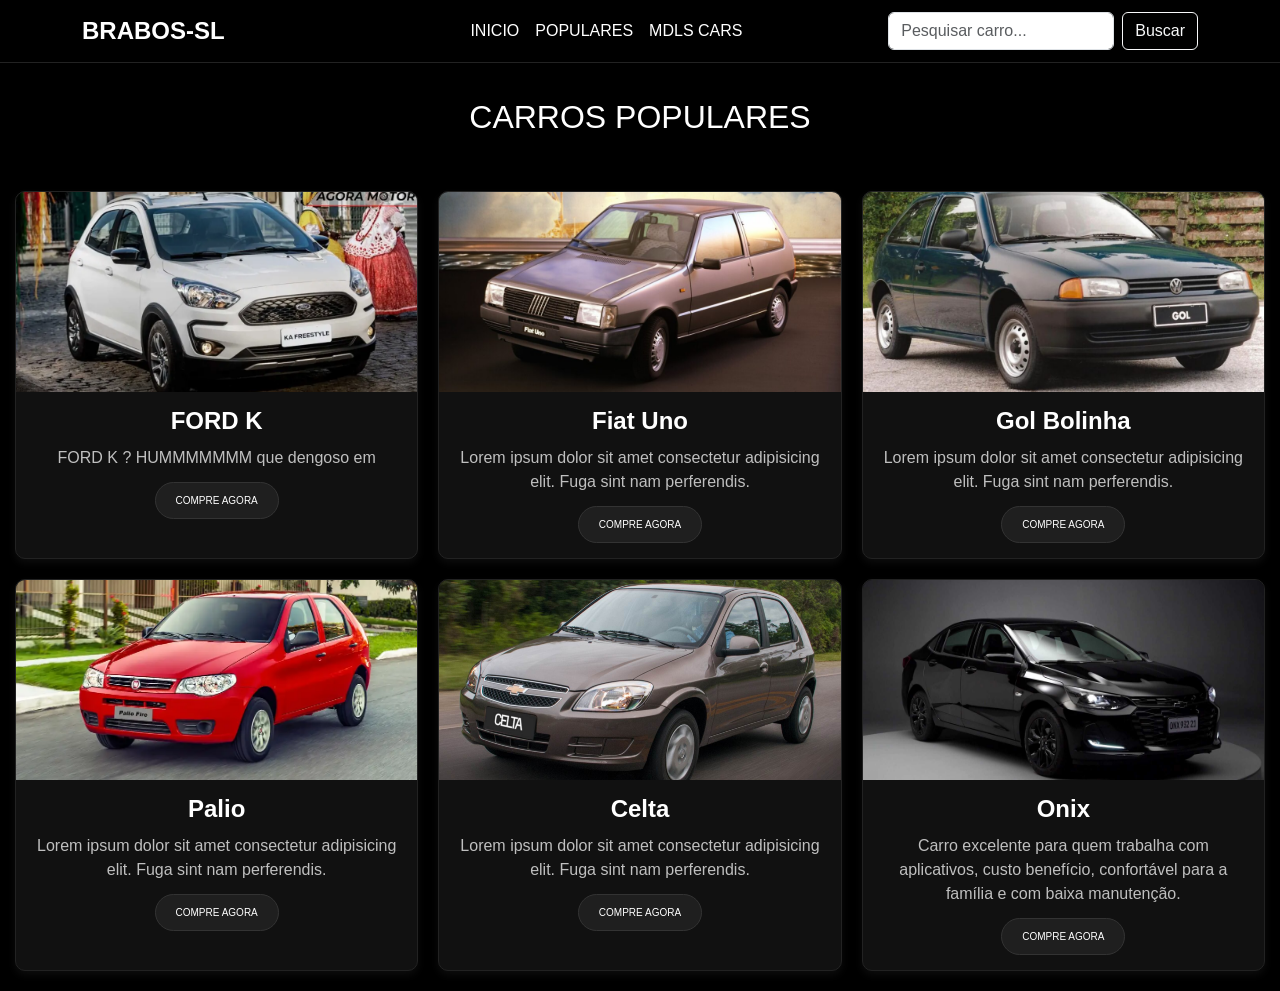
<file: populares.html>
<!DOCTYPE html>
<html lang="pt-br">
<head>
    <meta charset="UTF-8">
    <meta name="viewport" content="width=device-width, initial-scale=1.0">
    <title>Carros Popular</title>
    <link href="https://cdn.jsdelivr.net/npm/bootstrap@5.3.0-alpha1/dist/css/bootstrap.min.css" rel="stylesheet">

    <style>
        html, body {
            margin: 0;
            padding: 0;
            box-sizing: border-box;
            background-color: #000;
            color: #fff;
            font-family: Arial, sans-serif;
        }

        * {
            box-sizing: border-box;
        }

        .navbar {
            background-color: #111 !important;
            border-bottom: 1px solid #222;
        }

        .navbar-dark {
            background-color: #000 !important;
        }

        .navbar-nav {
            margin-left: auto;
            margin-right: auto;
        }

        .navbar-brand {
            color: #fff !important;
        }

        .nav-link {
            color: #fff !important;
        }

        .nav-link:hover {
            color: #888 !important;
        }

        .logo {
            font-size: 24px;
            font-weight: bold;
            color: #fff !important;
            margin-right: 100px;
        }

        .content {
            color: #fff;
            text-align: center;
            font-size: 2rem;
            margin-top: 30px;
            margin-bottom: 30px;
        }

        .main-container {
            width: 100%;
            padding: 20px 0;
            background-color: #000;
        }

        .card-wrapper {
            display: grid;
            grid-template-columns: repeat(auto-fill, minmax(300px, 1fr));
            gap: 20px;
            margin: 0 15px;
        }

        .card {
            background-color: #111;
            border-radius: 10px;
            overflow: hidden;
            box-shadow: 0 4px 8px rgba(255, 255, 255, 0.05);
            transition: transform 0.3s;
            border: 1px solid #222;
        }

        .card:hover {
            transform: scale(1.03);
        }

        .card img {
            width: 100%;
            height: 200px;
            object-fit: cover;
            display: block;
        }

        .text-wrapper {
            padding: 15px;
            color: #ddd;
            text-align: center;
        }

        .text-wrapper a {
            text-decoration: none;
        }

        .title {
            font-size: 1.5rem;
            margin-bottom: 10px;
            font-weight: bold;
            color: #fff;
        }

        .card span {
            font-size: 1rem;
            color: #bfbfbf;
            display: block;
            margin-bottom: 12px;
        }

        .botão {
            border-radius: 50px;
            color: #fff;
            background-color: #1f1f1f;
            padding: 10px 20px;
            border: 1px solid #333;
            font-size: 10px;
            transition: background-color 0.3s, transform 0.2s;
            cursor: pointer;
        }

        .botão:hover {
            background-color: #333;
            transform: scale(1.05);
        }

        .modal {
            display: none;
            position: fixed;
            top: 0;
            left: 0;
            width: 100%;
            height: 100%;
            background: rgba(0, 0, 0, 0.85);
            z-index: 9999;
        }

        .modal-content {
            background: #111;
            color: white;
            margin: 8% auto;
            padding: 20px;
            max-width: 350px;
            border-radius: 20px;
            text-align: center;
            border: 1px solid #333;
            box-shadow: 0 0 20px rgba(255, 255, 255, 0.05);
            position: relative;
        }

        .fechar {
            cursor: pointer;
            position: absolute;
            top: 10px;
            right: 15px;
            font-size: 20px;
            color: #fff;
        }

        .fechar:hover {
            color: #888;
        }

        .loading {
            display: none;
            position: fixed;
            top: 0;
            left: 0;
            width: 100%;
            height: 100%;
            background-color: rgba(0, 0, 0, 0.8);
            color: white;
            justify-content: center;
            align-items: center;
            flex-direction: column;
            z-index: 10000;
        }

        .spinner {
            width: 50px;
            height: 50px;
            border: 5px solid #ccc;
            border-top: 5px solid #fff;
            border-radius: 50%;
            animation: girar 1s linear infinite;
            margin-bottom: 10px;
        }

        @keyframes girar {
            from {
                transform: rotate(0deg);
            }
            to {
                transform: rotate(360deg);
            }
        }
    </style>
</head>

<body>
    <nav class="navbar navbar-expand-lg navbar-dark">
        <div class="container">

            <a class="navbar-brand logo" href="#">BRABOS-SL</a>

            <button class="navbar-toggler" type="button" data-bs-toggle="collapse" data-bs-target="#navbarNav">
                <span class="navbar-toggler-icon"></span>
            </button>

            <div class="collapse navbar-collapse" id="navbarNav">

                <ul class="navbar-nav me-auto">
                    <li class="nav-item">
                        <a class="nav-link" href="index.html">INICIO</a>
                    </li>

                    <li class="nav-item">
                        <a class="nav-link" href="populares.html">POPULARES</a>
                    </li>

                    <li class="nav-item">
                        <a class="nav-link" href="MDLS.html">MDLS CARS</a>
                    </li>
                </ul>

                <form class="d-flex" onsubmit="return false;">
                    <input id="pesquisa-carro" class="form-control me-2" type="search" placeholder="Pesquisar carro...">
                    <button id="botao-buscar" class="btn btn-outline-light" type="button">Buscar</button>
                </form>

            </div>
        </div>
    </nav>

    <div id="modal" class="modal">
        <div class="modal-content" id="conteudo-modal">
            <span class="fechar" onclick="fecharModal()">&times;</span>
        </div>
    </div>

    <div class="content">CARROS POPULARES</div>

    <div class="main-container">
        <div class="card-wrapper">

            <div class="card">
                <img src="Ford-Ka.webp" alt="Ford Ka">
                <div class="text-wrapper">
                    <a href="#">
                        <h3 class="title">FORD K</h3>
                    </a>
                    <span>FORD K ? HUMMMMMMM que dengoso em</span>
                    <button class="botão" onclick="mostrarDetalhes('Ford Ka', 1500, 'Novo', 2000, 'Ford', 'Vermelho, chega a 160km, motor novo, 120km rodados')">
                        COMPRE AGORA
                    </button>
                </div>
            </div>

            <div class="card">
                <img src="fiat uno.jpg" alt="Fiat Uno">
                <div class="text-wrapper">
                    <a href="#">
                        <h3 class="title">Fiat Uno</h3>
                    </a>
                    <span>Lorem ipsum dolor sit amet consectetur adipisicing elit. Fuga sint nam perferendis.</span>
                    <button class="botão" onclick="mostrarDetalhes('Fiat Uno', 2000, 'Usado', 2005, 'Fiat', 'Branco, chega a 200km, motor semi-novo, 1.000km rodados')">
                        COMPRE AGORA
                    </button>
                </div>
            </div>

            <div class="card">
                <img src="gol.jpg" alt="Gol Bolinha">
                <div class="text-wrapper">
                    <a href="#">
                        <h3 class="title">Gol Bolinha</h3>
                    </a>
                    <span>Lorem ipsum dolor sit amet consectetur adipisicing elit. Fuga sint nam perferendis.</span>
                    <button class="botão" onclick="mostrarDetalhes('Gol', 3000, 'Usado', 2010, 'Volkswagen', 'Preto, chega a 300km, motor semi-novo, 10.000km rodados')">
                        COMPRE AGORA
                    </button>
                </div>
            </div>

            <div class="card">
                <img src="novo-palio-fire.webp" alt="Palio">
                <div class="text-wrapper">
                    <a href="#">
                        <h3 class="title">Palio</h3>
                    </a>
                    <span>Lorem ipsum dolor sit amet consectetur adipisicing elit. Fuga sint nam perferendis.</span>
                    <button class="botão" onclick="mostrarDetalhes('Palio', 2500, 'Usado', 2008, 'Fiat', 'Cinza, chega a 250km, motor semi-novo, 5.000km rodados')">
                        COMPRE AGORA
                    </button>
                </div>
            </div>

            <div class="card">
                <img src="Novo-Chevrolet-Celta-2014 (1).jpg" alt="Celta">
                <div class="text-wrapper">
                    <a href="#">
                        <h3 class="title">Celta</h3>
                    </a>
                    <span>Lorem ipsum dolor sit amet consectetur adipisicing elit. Fuga sint nam perferendis.</span>
                    <button class="botão" onclick="mostrarDetalhes('Celta', 1800, 'Usado', 2007, 'Chevrolet', 'Prata, chega a 180km, motor semi-novo, 20.000km rodados')">
                        COMPRE AGORA
                    </button>
                </div>
            </div>

            <div class="card">
                <img src="chevrolet-onix-plus-midnight-2021.jpg" alt="Onix">
                <div class="text-wrapper">
                    <a href="#">
                        <h3 class="title">Onix</h3>
                    </a>
                    <span>Carro excelente para quem trabalha com aplicativos, custo benefício, confortável para a família e com baixa manutenção.</span>
                    <button class="botão" onclick="mostrarDetalhes('Onix', 2200, 'Usado', 2022, 'Chevrolet', 'Azul, chega a 220km, motor semi-novo, 15.000km rodados')">
                        COMPRE AGORA
                    </button>
                </div>
            </div>

        </div>
    </div>

    <div id="loading" class="loading">
        <div class="spinner"></div>
        <span>Carregando...</span>
    </div>

    <script>
        function mostrarDetalhes(nome, valor, estado, ano, marca, modelo) {
            mostrarLoading();

            setTimeout(function () {
                esconderLoading();

                const conteudoModal = document.getElementById('conteudo-modal');

                conteudoModal.innerHTML = `
                    <span class="fechar" onclick="fecharModal()">&times;</span>
                    <h2>${nome}</h2>
                    <p>Valor: R$ ${valor}</p>
                    <p>Estado: ${estado}</p>
                    <p>Ano: ${ano}</p>
                    <p>Marca: ${marca}</p>
                    <p>Modelo: ${modelo}</p>
                    <button class="botão" onclick="fecharModal()">Fechar</button>
                `;

                document.getElementById('modal').style.display = 'block';
            }, 1500);
        }

        function fecharModal() {
            document.getElementById('modal').style.display = 'none';
        }

        function mostrarLoading() {
            document.getElementById('loading').style.display = 'flex';
        }

        function esconderLoading() {
            document.getElementById('loading').style.display = 'none';
        }

        window.onclick = function(event) {
            const modal = document.getElementById('modal');

            if (event.target === modal) {
                fecharModal();
            }
        };

        const pesquisaInput = document.getElementById('pesquisa-carro');
        const botaoBuscar = document.getElementById('botao-buscar');
        const cards = document.querySelectorAll('.card');

        function filtrarCarros() {
            const textoDigitado = pesquisaInput.value.toLowerCase().trim();

            cards.forEach(function(card) {
                const nomeCarro = card.querySelector('.title').textContent.toLowerCase();

                if (nomeCarro.includes(textoDigitado)) {
                    card.style.display = 'block';
                } else {
                    card.style.display = 'none';
                }
            });
        }

        function pegarCarroDaURL() {
            const parametros = new URLSearchParams(window.location.search);
            const carro = parametros.get("carro");

            if (carro) {
                pesquisaInput.value = carro;
                filtrarCarros();
            }
        }

        pesquisaInput.addEventListener("keyup", filtrarCarros);
        botaoBuscar.addEventListener("click", filtrarCarros);

        pegarCarroDaURL();
    </script>

    <script src="https://cdn.jsdelivr.net/npm/bootstrap@5.3.0-alpha1/dist/js/bootstrap.bundle.min.js"></script>
</body>
</html>
</file>
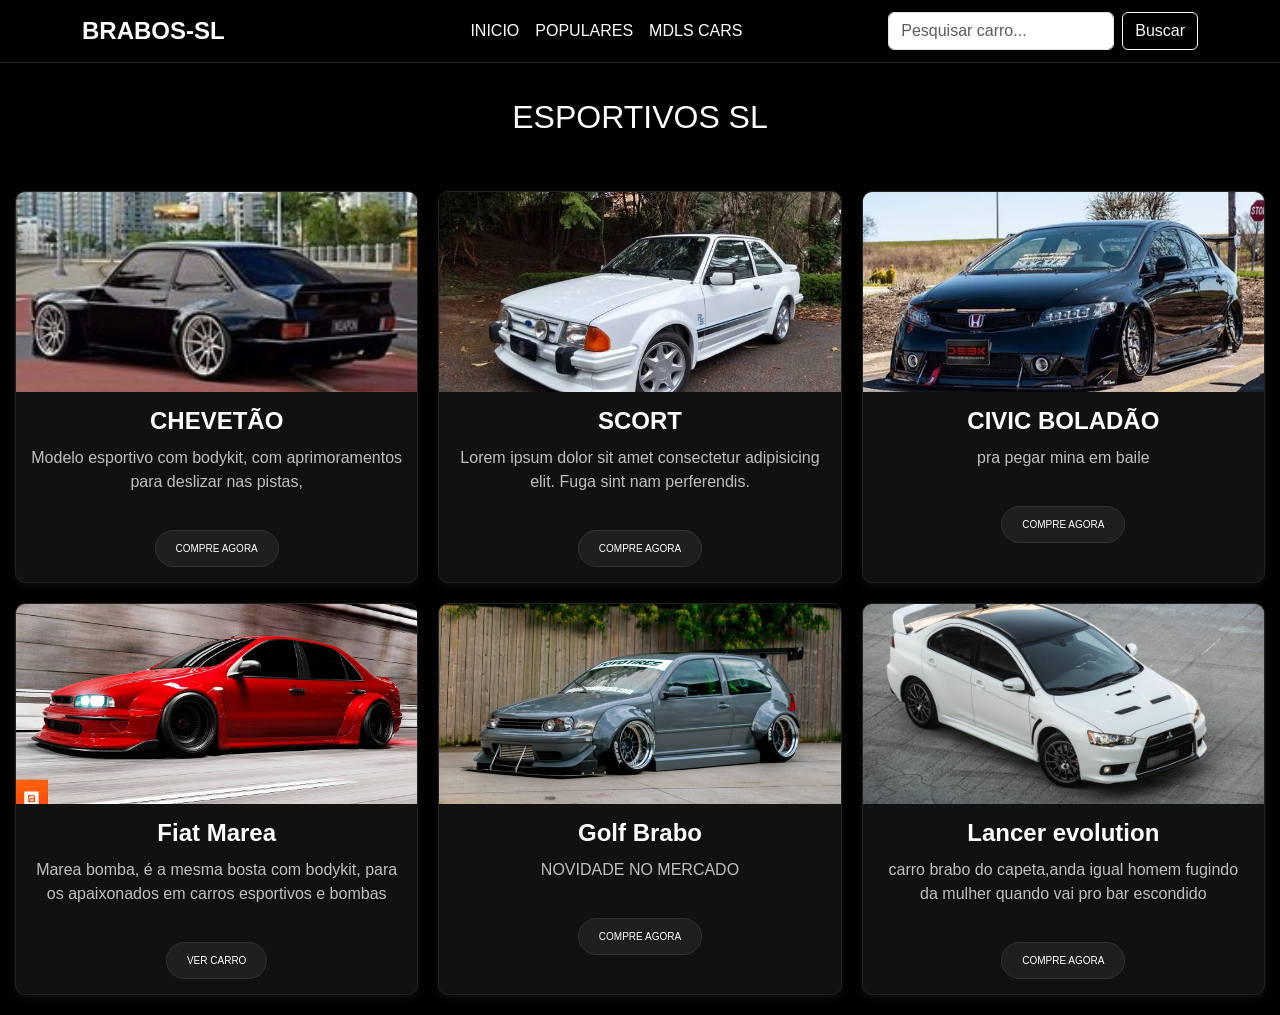
<file: frontend/html/MDLS.html>
<!DOCTYPE html>
<html lang="pt-br">
<head>
    <meta charset="UTF-8">
    <meta name="viewport" content="width=device-width, initial-scale=1.0">
    <title>BRABOS-SL</title>
    <link href="https://cdn.jsdelivr.net/npm/bootstrap@5.3.0-alpha1/dist/css/bootstrap.min.css" rel="stylesheet">
    <link rel="stylesheet" href="../css/mdls.css">

</head>

<body>

    <nav class="navbar navbar-expand-lg navbar-dark">
        <div class="container">

            <a class="navbar-brand logo" href="../../index.html">BRABOS-SL</a>

            <button class="navbar-toggler" type="button" data-bs-toggle="collapse" data-bs-target="#navbarNav">
                <span class="navbar-toggler-icon"></span>
            </button>

            <div class="collapse navbar-collapse" id="navbarNav">

                <ul class="navbar-nav me-auto">
                    <li class="nav-item">
                        <a class="nav-link" href="../../index.html">INICIO</a>
                    </li>

                    <li class="nav-item">
                        <a class="nav-link" href="populares.html">POPULARES</a>
                    </li>

                    <li class="nav-item">
                        <a class="nav-link" href="MDLS.html">MDLS CARS</a>
                    </li>
                </ul>

                <form class="d-flex" onsubmit="search(event)">
                    <input id="pesquisa-carro" class="form-control me-2" type="search" placeholder="Pesquisar carro...">
                    <button id="botao-buscar" class="btn btn-outline-light" type="submit">Buscar</button>
                </form>

            </div>
        </div>
    </nav>

    <div id="modal" class="modal">
        <div class="modal-content" id="conteudo-modal">
            <span class="fechar" onclick="fecharModal()">&times;</span>
        </div>
    </div>

    <div class="content">ESPORTIVOS SL</div>

    <div class="main-container">
        <div class="card-wrapper">

            <div class="card">
                <!-- <img src="carro1.jpg" alt="image"> -->
                <img src="../img/carro1.jpg" alt="image">
                <div class="text-wrapper">
                    <a href="#">
                        <h3 class="title">CHEVETÃO</h3>
                    </a>
                    <span>Modelo esportivo com bodykit, com aprimoramentos para deslizar nas pistas,</span>
                    <br>
                    <button class="botão" onclick="mostrarDetalhes('CHEVETÃO', 'R$ 60.000,00', 'Novo', 2023, 'Chevrolet', 'Chevette')">COMPRE AGORA</button>
                </div>
            </div>

            <div class="card">
                <!-- <img src="carro2.jpg" alt="image"> -->
                <img src="../img/carro2.jpg" alt="image">
                <div class="text-wrapper">
                    <a href="#">
                        <h3 class="title">SCORT</h3>
                    </a>
                    <span>Lorem ipsum dolor sit amet consectetur adipisicing elit. Fuga sint nam perferendis.</span>
                    <br>
                    <button class="botão" onclick="mostrarDetalhes('SCORT', 'R$ 70.000,00', 'Novo', 2023, 'Chevrolet', 'Sorento')">COMPRE AGORA</button>
                </div>
            </div>

            <div class="card">
                <!-- <img src="carro3.webp" alt="image"> -->
                <img src="../img/carro3.webp" alt="image">
                <div class="text-wrapper">
                    <a href="#">
                        <h3 class="title">CIVIC BOLADÃO</h3>
                    </a>
                    <span>pra pegar mina em baile</span>
                    <br>
                    <button class="botão" onclick="mostrarDetalhes('Civic BOLADÃO', 'R$ 60.000,00', 'Novo', 2023, 'Honda', 'Civic')">COMPRE AGORA</button>
                </div>
            </div>

            <div class="card">
                <!-- <img src="carro4.jpg" alt="image"> -->
                <img src="../img/carro4.jpg" alt="image">
                <div class="text-wrapper">
                    <a href="#">
                        <h3 class="title">Fiat Marea</h3>
                    </a>
                    <span>Marea bomba, é a mesma bosta com bodykit, para os apaixonados em carros esportivos e bombas</span>
                    <br>
                    <button class="botão" onclick="mostrarDetalhes('Fiat Marea', 'R$ 50.000,00', 'Novo', 2023, 'Fiat', 'Marea')">VER CARRO</button>
                </div>
            </div>

            <div class="card">
                <!-- <img src="a12ca2ae3fe29572dd0db2ca5b36d940.jpg" alt="image"> -->
                <img src="../img/a12ca2ae3fe29572dd0db2ca5b36d940.jpg" alt="image">
                <div class="text-wrapper">
                    <a href="#">
                        <h3 class="title">Golf Brabo</h3>
                    </a>
                    <span>NOVIDADE NO MERCADO</span>
                    <br>
                    <button class="botão" onclick="mostrarDetalhes('Golf Brabo', 'R$ 100.000,00', 'Novo', 2023, 'Volkswagen', 'Golf')">COMPRE AGORA</button>
                </div>
            </div>

            <div class="card">
                <!-- <img src="lancer evolution.jpg" alt="image"> -->
                <img src="../img/lancer evolution.jpg" alt="image">
                <div class="text-wrapper">
                    <a href="#">
                        <h3 class="title">Lancer evolution</h3>
                    </a>
                    <span>carro brabo do capeta,anda igual homem fugindo da mulher quando vai pro bar escondido</span>
                    <br>
                    <button class="botão" onclick="mostrarDetalhes('Lancer Evolution', 'R$ 80.000,00', 'Novo', 2023, 'Mitsubishi', 'Lancer Evolution')">COMPRE AGORA</button>
                </div>
            </div>
        </div>
    </div>

    <div id="loading" class="loading">
        <div class="spinner"></div>
        <span>Carregando...</span>
    </div>
    
    <!-- <script>
        let carros =JSON.parse(localStorage.getItem('carros')) || [
        ({nome: "Civic", preco: 60000, estado: "Novo", ano: 2023, marca: "Honda", modelo: "Civic"}),
        ({nome: "Chevetão", preco: 60000, estado: "Novo", ano: 2023, marca: "Chevrolet", modelo: "Chevette"}),
        ({nome: "Scort", preco: 70000, estado: "Novo", ano: 2023, marca: "Chevrolet", modelo: "Sorento"}),
        ({nome: "Fiat Marea", preco: 50000, estado: "Novo", ano: 2023, marca: "Fiat", modelo: "Marea"}),
        ({nome: "Golf Brabo", preco: 100000, estado: "Novo", ano: 2023, marca: "Volkswagen", modelo: "Golf"}),
        ({nome: "Lancer Evolution", preco: 80000, estado: "Novo", ano: 2023, marca: "Mitsubishi", modelo: "Lancer Evolution"})
        ];

    </script>

    <script>
        function mostrarDetalhes(nome, valor, estado, ano, marca, modelo) {
            mostrarLoading();

            setTimeout(function () {
                esconderLoading();

                const conteudoModal = document.getElementById('conteudo-modal');

                conteudoModal.innerHTML = `
                    <span class="fechar" onclick="fecharModal()">&times;</span>
                    <h2>${nome}</h2>
                    <p>Valor: ${valor}</p>
                    <p>Estado: ${estado}</p>
                    <p>Ano: ${ano}</p>
                    <p>Marca: ${marca}</p>
                    <p>Modelo: ${modelo}</p>
                    <button class="botão" onclick="fecharModal()">Fechar</button>
                `;

                document.getElementById('modal').style.display = 'block';
            }, 1500);
        }

        function fecharModal() {
            document.getElementById('modal').style.display = 'none';
        }

        function mostrarLoading() {
            document.getElementById('loading').style.display = 'flex';
        }

        function esconderLoading() {
            document.getElementById('loading').style.display = 'none';
        }

        window.onclick = function(event) {
            const modal = document.getElementById('modal');

            if (event.target === modal) {
                fecharModal();
            }
        };

        const pesquisaInput = document.getElementById('pesquisa-carro');
        const botaoBuscar = document.getElementById('botao-buscar');
        const cards = document.querySelectorAll('.card');

        /*
        function filtrarCarros() {
            const textoDigitado = pesquisaInput.value.toLowerCase().trim();

            cards.forEach(function(card) {
                const nomeCarro = card.querySelector('.title').textContent.toLowerCase();

                if (nomeCarro.includes(textoDigitado)) {
                    card.style.display = 'block';
                } else {
                    card.style.display = 'none';
                }
            });
        }
        */

        function pegarCarroDaURL() {
            const parametros = new URLSearchParams(window.location.search);
            const carro = parametros.get('carro');

            if (carro) {
                pesquisaInput.value = carro;
                filtrarCarros();
            }
        }

        /*
        function pesquisarEmOutraPagina(event) {
            event.preventDefault();

            const inputPesquisa = document.getElementById("pesquisa-carro");
            const textoDigitado = inputPesquisa.value.trim();

            if (textoDigitado !== "") {
                window.location.href = "MDLS.html?carro=" + encodeURIComponent(textoDigitado);
            } else {
                window.location.href = "populares.html";
            }
        }
        */

        function search(event){
            event.preventDefault();

            if(event){
                event.preventDefault();
            }

            const searchQuery = document.getElementById('pesquisa-carro');
            const textLowCase = searchQuery.value.toLowerCase().trim();
            
            if(textLowCase == ''){
                cards.forEach((card) => {
                    card.style.display = 'block';
                });
                return;
            }

            let inPage = false;

            cards.forEach((card) => {
                const nameCar = card.querySelector('.title').textContent.toLowerCase().trim();

                if(nameCar.includes(textLowCase)){
                    card.style.display = 'block';
                    inPage = true;
                } else {
                    card.style.display = 'none';
                }
            });

            if(inPage !== true){
                window.location.href = 'populares.html' + '?carro=' + encodeURIComponent(textLowCase);
                return;
            }
        }
    </script> -->

    <script src="../js/mdls.js" ></script>
    <script src="https://cdn.jsdelivr.net/npm/bootstrap@5.3.0-alpha1/dist/js/bootstrap.bundle.min.js"></script>
</body>
</html>
</file>
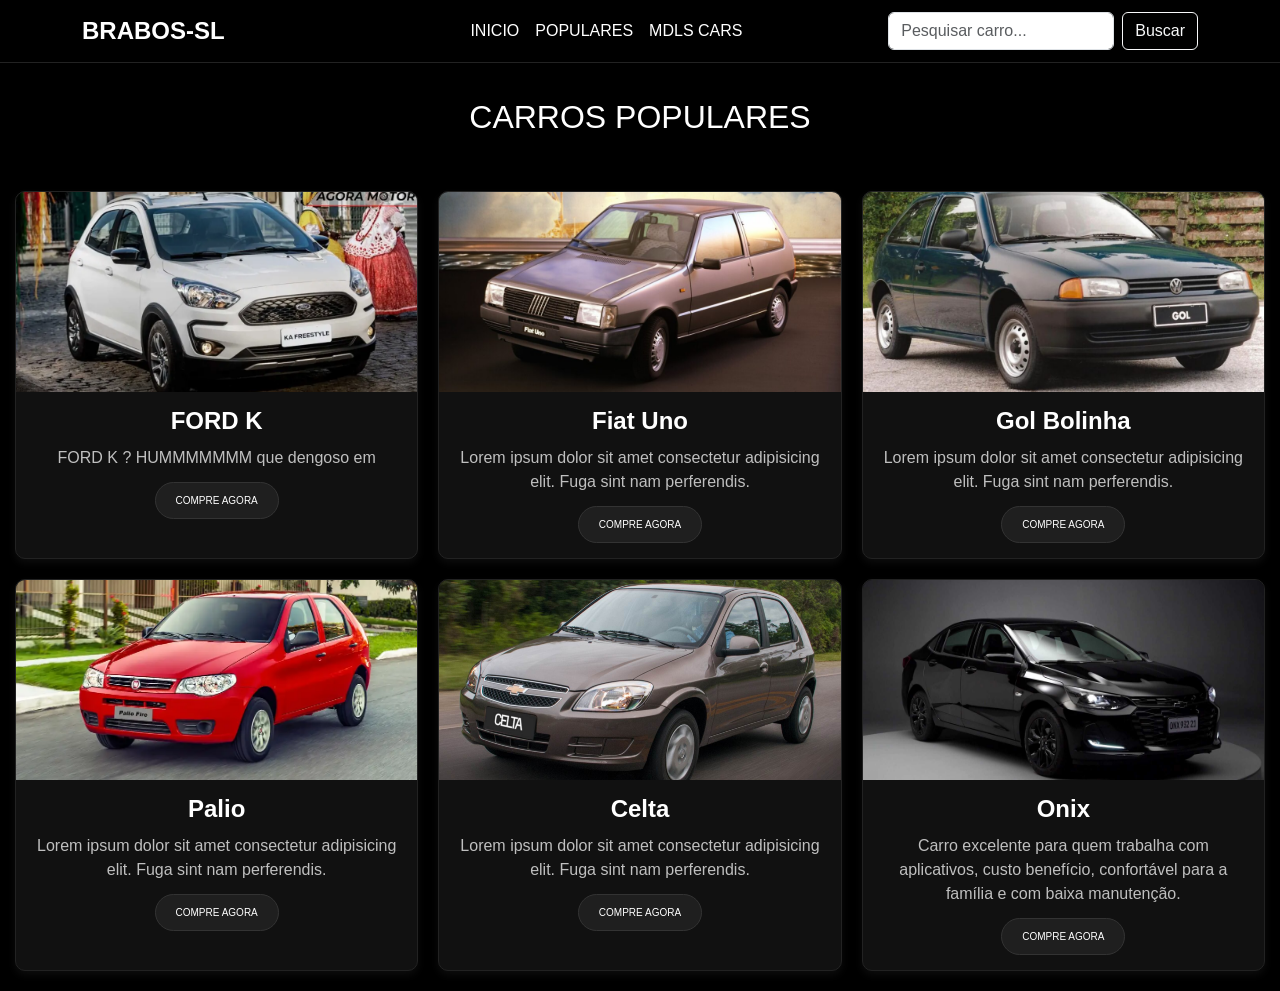
<file: frontend/html/populares.html>
<!DOCTYPE html>
<html lang="pt-br">
<head>
    <meta charset="UTF-8">
    <meta name="viewport" content="width=device-width, initial-scale=1.0">
    <title>Carros Popular</title>
    <link href="https://cdn.jsdelivr.net/npm/bootstrap@5.3.0-alpha1/dist/css/bootstrap.min.css" rel="stylesheet">
    <link rel="stylesheet" href="../css/populares.css">

</head>

<body>
    <nav class="navbar navbar-expand-lg navbar-dark">
        <div class="container">

            <a class="navbar-brand logo" href="../../index.html">BRABOS-SL</a>

            <button class="navbar-toggler" type="button" data-bs-toggle="collapse" data-bs-target="#navbarNav">
                <span class="navbar-toggler-icon"></span>
            </button>

            <div class="collapse navbar-collapse" id="navbarNav">

                <ul class="navbar-nav me-auto">
                    <li class="nav-item">
                        <a class="nav-link" href="../../index.html">INICIO</a>
                    </li>

                    <li class="nav-item">
                        <a class="nav-link" href="populares.html">POPULARES</a>
                    </li>

                    <li class="nav-item">
                        <a class="nav-link" href="MDLS.html">MDLS CARS</a>
                    </li>
                </ul>

                <form class="d-flex" onsubmit="searchCar(event)">
                    <input id="pesquisa-carro" class="form-control me-2" type="search" placeholder="Pesquisar carro...">
                    <button id="botao-buscar" class="btn btn-outline-light" type="submit">Buscar</button>
                </form>

            </div>
        </div>
    </nav>

    <div id="modal" class="modal">
        <div class="modal-content" id="conteudo-modal">
            <span class="fechar" onclick="fecharModal()">&times;</span>
        </div>
    </div>

    <div class="content">CARROS POPULARES</div>

    <div class="main-container">
        <div class="card-wrapper">

            <div class="card">
                <!-- <img src="Ford-Ka.webp" alt="Ford Ka"> -->
                <img src="../img/Ford-Ka.webp" alt="Ford Ka">
                <div class="text-wrapper">
                    <a href="#">
                        <h3 class="title">FORD K</h3>
                    </a>
                    <span>FORD K ? HUMMMMMMM que dengoso em</span>
                    <button class="botão" onclick="mostrarDetalhes('Ford Ka', 1500, 'Novo', 2000, 'Ford', 'Vermelho, chega a 160km, motor novo, 120km rodados')">
                        COMPRE AGORA
                    </button>
                </div>
            </div>

            <div class="card">
                <!-- <img src="fiat uno.jpg" alt="Fiat Uno"> -->
                <img src="../img/fiat uno.jpg" alt="Fiat Uno">
                <div class="text-wrapper">
                    <a href="#">
                        <h3 class="title">Fiat Uno</h3>
                    </a>
                    <span>Lorem ipsum dolor sit amet consectetur adipisicing elit. Fuga sint nam perferendis.</span>
                    <button class="botão" onclick="mostrarDetalhes('Fiat Uno', 2000, 'Usado', 2005, 'Fiat', 'Branco, chega a 200km, motor semi-novo, 1.000km rodados')">
                        COMPRE AGORA
                    </button>
                </div>
            </div>

            <div class="card">
                <!-- <img src="gol.jpg" alt="Gol Bolinha"> -->
                <img src="../img/gol.jpg" alt="Gol Bolinha">
                <div class="text-wrapper">
                    <a href="#">
                        <h3 class="title">Gol Bolinha</h3>
                    </a>
                    <span>Lorem ipsum dolor sit amet consectetur adipisicing elit. Fuga sint nam perferendis.</span>
                    <button class="botão" onclick="mostrarDetalhes('Gol', 3000, 'Usado', 2010, 'Volkswagen', 'Preto, chega a 300km, motor semi-novo, 10.000km rodados')">
                        COMPRE AGORA
                    </button>
                </div>
            </div>

            <div class="card">
                <!-- <img src="novo-palio-fire.webp" alt="Palio"> -->
                <img src="../img/novo-palio-fire.webp" alt="Palio">
                <div class="text-wrapper">
                    <a href="#">
                        <h3 class="title">Palio</h3>
                    </a>
                    <span>Lorem ipsum dolor sit amet consectetur adipisicing elit. Fuga sint nam perferendis.</span>
                    <button class="botão" onclick="mostrarDetalhes('Palio', 2500, 'Usado', 2008, 'Fiat', 'Cinza, chega a 250km, motor semi-novo, 5.000km rodados')">
                        COMPRE AGORA
                    </button>
                </div>
            </div>

            <div class="card">
                <!-- <img src="Novo-Chevrolet-Celta-2014 (1).jpg" alt="Celta"> -->
                <img src="../img/Novo-Chevrolet-Celta-2014 (1).jpg" alt="Celta">
                <div class="text-wrapper">
                    <a href="#">
                        <h3 class="title">Celta</h3>
                    </a>
                    <span>Lorem ipsum dolor sit amet consectetur adipisicing elit. Fuga sint nam perferendis.</span>
                    <button class="botão" onclick="mostrarDetalhes('Celta', 1800, 'Usado', 2007, 'Chevrolet', 'Prata, chega a 180km, motor semi-novo, 20.000km rodados')">
                        COMPRE AGORA
                    </button>
                </div>
            </div>

            <div class="card">
                <!-- <img src="chevrolet-onix-plus-midnight-2021.jpg" alt="Onix"> -->
                <img src="../img/chevrolet-onix-plus-midnight-2021.jpg" alt="Onix">
                <div class="text-wrapper">
                    <a href="#">
                        <h3 class="title">Onix</h3>
                    </a>
                    <span>Carro excelente para quem trabalha com aplicativos, custo benefício, confortável para a família e com baixa manutenção.</span>
                    <button class="botão" onclick="mostrarDetalhes('Onix', 2200, 'Usado', 2022, 'Chevrolet', 'Azul, chega a 220km, motor semi-novo, 15.000km rodados')">
                        COMPRE AGORA
                    </button>
                </div>
            </div>

        </div>
    </div>

    <div id="loading" class="loading">
        <div class="spinner"></div>
        <span>Carregando...</span>
    </div>

    <!-- <script>
        function mostrarDetalhes(nome, valor, estado, ano, marca, modelo) {
            mostrarLoading();

            setTimeout(function () {
                esconderLoading();

                const conteudoModal = document.getElementById('conteudo-modal');

                conteudoModal.innerHTML = `
                    <span class="fechar" onclick="fecharModal()">&times;</span>
                    <h2>${nome}</h2>
                    <p>Valor: R$ ${valor}</p>
                    <p>Estado: ${estado}</p>
                    <p>Ano: ${ano}</p>
                    <p>Marca: ${marca}</p>
                    <p>Modelo: ${modelo}</p>
                    <button class="botão" onclick="fecharModal()">Fechar</button>
                `;

                document.getElementById('modal').style.display = 'block';
            }, 1500);
        }

        function fecharModal() {
            document.getElementById('modal').style.display = 'none';
        }

        function mostrarLoading() {
            document.getElementById('loading').style.display = 'flex';
        }

        function esconderLoading() {
            document.getElementById('loading').style.display = 'none';
        }

        window.onclick = function(event) {
            const modal = document.getElementById('modal');

            if (event.target === modal) {
                fecharModal();
            }
        };

        const pesquisaInput = document.getElementById('pesquisa-carro');
        const botaoBuscar = document.getElementById('botao-buscar');
        const cards = document.querySelectorAll('.card');

        const formBusca = document.getElementById('form-busca');

        function searchCar(event) {

            //  Atualiza a página
            if(event){
                event.preventDefault();
            }

            const textoDigitado = pesquisaInput.value.toLowerCase().trim();     // Pega o texto digitado
            
            // Se a busca for vazia ele mostra todos os cards
            if(textoDigitado == ''){
                cards.forEach((card) => {
                    card.style.display = 'block';
                });
                return;
            }

            let encontrouNaPagina = false;      // Motivo: Saber se o carro foi encontrado

            // Percorre a lista card
            cards.forEach((card) => {
                const nameCar = card.querySelector('.title').textContent.toLocaleLowerCase().trim();

                // Mostra os card que são condizente ao 'texto digitado'
                if(nameCar.includes(textoDigitado)){
                    card.style.display = 'block';
                    encontrouNaPagina = true; 
                } else {
                    card.style.display = 'none';
                }
            });

            //  redireciona se o 'texto digitado' não foi encontrado nos cards
            if(encontrouNaPagina !== true){
                window.location.href = "MDLS.html" + "?carro=" + encodeURIComponent(textoDigitado);
                return;
            }
        }

        function pegarCarroDaURL() {
            const parametros = new URLSearchParams(window.location.search);
            const carro = parametros.get("carro");

            if (carro) {
                pesquisaInput.value = carro;
                searchCar();
            }
        }


        pesquisaInput.addEventListener("keyup", searchCar);
        botaoBuscar.addEventListener("click", searchCar);

        pegarCarroDaURL();
    </script> -->

    <script src="../js/populares.js"></script>
    <script src="https://cdn.jsdelivr.net/npm/bootstrap@5.3.0-alpha1/dist/js/bootstrap.bundle.min.js"></script>
</body>
</html>
</file>
<file: frontend/css/mdls.css>
html, body {
    margin: 0;
    padding: 0;
    box-sizing: border-box;
    background-color: #000;
    color: #fff;
    font-family: Arial, sans-serif;
}

* {
    box-sizing: border-box;
}

.navbar {
    background-color: #111 !important;
    border-bottom: 1px solid #222;
    margin-bottom: 20px;
}

.navbar-dark {
    background-color: #000 !important;
}

.navbar-nav {
    margin-left: auto;
    margin-right: auto;
}

.navbar-brand {
    color: #fff !important;
}

.nav-link {
    color: #fff !important;
}

.nav-link:hover {
    color: #888 !important;
}

.logo {
    font-size: 24px;
    font-weight: bold;
    color: #fff !important;
    margin-right: 100px;
    
}

.content {
    color: #fff;
    text-align: center;
    font-size: 2rem;
    margin-top: 30px;
    margin-bottom: 30px;
}

.main-container {
    width: 100%;
    padding: 20px 0;
    background-color: #000;
}

.card-wrapper {
    display: grid;
    grid-template-columns: repeat(auto-fill, minmax(300px, 1fr));
    gap: 20px;
    margin: 0 15px;
}

.card {
    background-color: #111;
    border-radius: 10px;
    overflow: hidden;
    box-shadow: 0 4px 8px rgba(255, 255, 255, 0.05);
    transition: transform 0.3s;
    border: 1px solid #222;
}

.card:hover {
    transform: scale(1.03);
}

.card img {
    width: 100%;
    height: 200px;
    object-fit: cover;
    display: block;
}

.text-wrapper {
    padding: 15px;
    color: #ddd;
    text-align: center;
}

.text-wrapper a {
    text-decoration: none;
}

.title {
    font-size: 1.5rem;
    margin-bottom: 10px;
    font-weight: bold;
    color: #fff;
}

.card span {
    font-size: 1rem;
    color: #bfbfbf;
    display: block;
    margin-bottom: 12px;
}

.botão {
    border-radius: 50px;
    color: #fff;
    background-color: #1f1f1f;
    padding: 10px 20px;
    border: 1px solid #333;
    font-size: 10px;
    transition: background-color 0.3s, transform 0.2s;
    cursor: pointer;
}

.botão:hover {
    background-color: #333;
    transform: scale(1.05);
}

.modal {
    display: none;
    position: fixed;
    top: 0;
    left: 0;
    width: 100%;
    height: 100%;
    background: rgba(0, 0, 0, 0.85);
    z-index: 9999;
}

.modal-content {
    background: #111;
    color: white;
    margin: 8% auto;
    padding: 20px;
    max-width: 350px;
    border-radius: 20px;
    text-align: center;
    border: 1px solid #333;
    box-shadow: 0 0 20px rgba(255, 255, 255, 0.05);
    position: relative;
}

.fechar {
    cursor: pointer;
    position: absolute;
    top: 10px;
    right: 15px;
    font-size: 20px;
    color: #fff;
}

.fechar:hover {
    color: #888;
}

.loading {
    display: none;
    position: fixed;
    top: 0;
    left: 0;
    width: 100%;
    height: 100%;
    background-color: rgba(0, 0, 0, 0.8);
    color: white;
    justify-content: center;
    align-items: center;
    flex-direction: column;
    z-index: 10000;
}

.spinner {
    width: 50px;
    height: 50px;
    border: 5px solid #ccc;
    border-top: 5px solid #fff;
    border-radius: 50%;
    animation: girar 1s linear infinite;
    margin-bottom: 10px;
}

@keyframes girar {
    from {
        transform: rotate(0deg);
    }
    to {
        transform: rotate(360deg);
    }
}
</file>
<file: frontend/css/populares.css>
html, body {
    margin: 0;
    padding: 0;
    box-sizing: border-box;
    background-color: #000;
    color: #fff;
    font-family: Arial, sans-serif;
}

* {
    box-sizing: border-box;
}

.navbar {
    background-color: #111 !important;
    border-bottom: 1px solid #222;
}

.navbar-dark {
    background-color: #000 !important;
}

.navbar-nav {
    margin-left: auto;
    margin-right: auto;
}

.navbar-brand {
    color: #fff !important;
}

.nav-link {
    color: #fff !important;
}

.nav-link:hover {
    color: #888 !important;
}

.logo {
    font-size: 24px;
    font-weight: bold;
    color: #fff !important;
    margin-right: 100px;
}

.content {
    color: #fff;
    text-align: center;
    font-size: 2rem;
    margin-top: 30px;
    margin-bottom: 30px;
}

.main-container {
    width: 100%;
    padding: 20px 0;
    background-color: #000;
}

.card-wrapper {
    display: grid;
    grid-template-columns: repeat(auto-fill, minmax(300px, 1fr));
    gap: 20px;
    margin: 0 15px;
}

.card {
    background-color: #111;
    border-radius: 10px;
    overflow: hidden;
    box-shadow: 0 4px 8px rgba(255, 255, 255, 0.05);
    transition: transform 0.3s;
    border: 1px solid #222;
}

.card:hover {
    transform: scale(1.03);
}

.card img {
    width: 100%;
    height: 200px;
    object-fit: cover;
    display: block;
}

.text-wrapper {
    padding: 15px;
    color: #ddd;
    text-align: center;
}

.text-wrapper a {
    text-decoration: none;
}

.title {
    font-size: 1.5rem;
    margin-bottom: 10px;
    font-weight: bold;
    color: #fff;
}

.card span {
    font-size: 1rem;
    color: #bfbfbf;
    display: block;
    margin-bottom: 12px;
}

.botão {
    border-radius: 50px;
    color: #fff;
    background-color: #1f1f1f;
    padding: 10px 20px;
    border: 1px solid #333;
    font-size: 10px;
    transition: background-color 0.3s, transform 0.2s;
    cursor: pointer;
}

.botão:hover {
    background-color: #333;
    transform: scale(1.05);
}

.modal {
    display: none;
    position: fixed;
    top: 0;
    left: 0;
    width: 100%;
    height: 100%;
    background: rgba(0, 0, 0, 0.85);
    z-index: 9999;
}

.modal-content {
    background: #111;
    color: white;
    margin: 8% auto;
    padding: 20px;
    max-width: 350px;
    border-radius: 20px;
    text-align: center;
    border: 1px solid #333;
    box-shadow: 0 0 20px rgba(255, 255, 255, 0.05);
    position: relative;
}

.fechar {
    cursor: pointer;
    position: absolute;
    top: 10px;
    right: 15px;
    font-size: 20px;
    color: #fff;
}

.fechar:hover {
    color: #888;
}

.loading {
    display: none;
    position: fixed;
    top: 0;
    left: 0;
    width: 100%;
    height: 100%;
    background-color: rgba(0, 0, 0, 0.8);
    color: white;
    justify-content: center;
    align-items: center;
    flex-direction: column;
    z-index: 10000;
}

.spinner {
    width: 50px;
    height: 50px;
    border: 5px solid #ccc;
    border-top: 5px solid #fff;
    border-radius: 50%;
    animation: girar 1s linear infinite;
    margin-bottom: 10px;
}

@keyframes girar {
    from {
        transform: rotate(0deg);
    }
    to {
        transform: rotate(360deg);
    }
}
</file>
